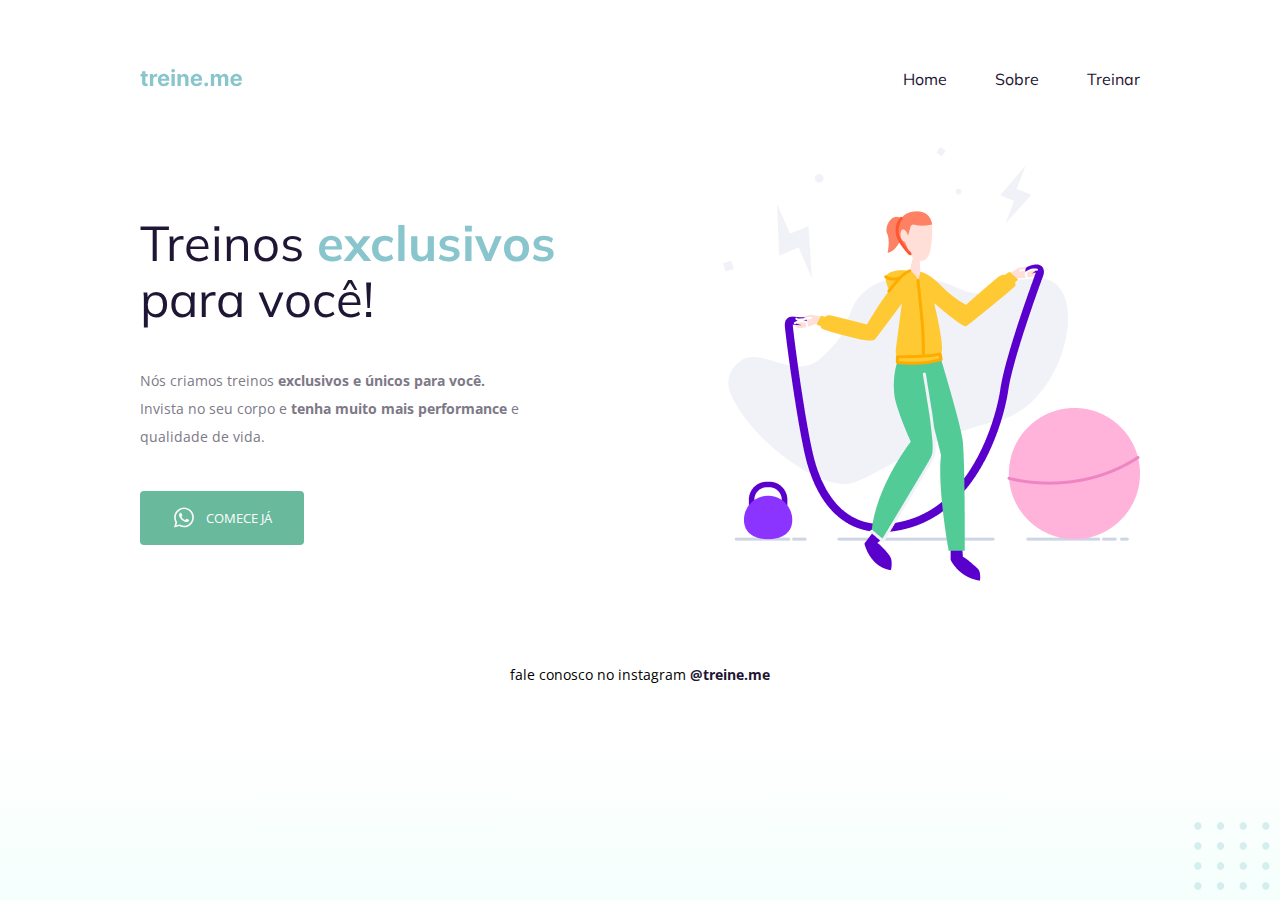
<file: index.html>
<!DOCTYPE html>
<html lang="pt-br">
<head>
  <link rel="preconnect" href="https://fonts.googleapis.com">
  <link rel="preconnect" href="https://fonts.gstatic.com" crossorigin>

  <meta charset="UTF-8">
  <meta name="viewport" content="width=device-width, initial-scale=1.0">
  <title>Treine me</title>

  <link href="https://fonts.googleapis.com/css2?family=Mulish:wght@400;700&family=Open+Sans:wght@400;700&display=swap" rel="stylesheet">

  <link rel="stylesheet" href="style.css">
  
</head>
<body>

  <div class="page">
    
    <nav>
        <a id="logo" href="#">
          <img src="Imagens/logo.svg" alt="Treine.me"> 
        </a>
        <ul>
          <li><a href="#">Home</a></li>
          <li><a href="#">Sobre</a></li>
          <li><a href="#">Treinar</a></li> 
        </ul>

      </nav>
    <main>

      <section class="text">
        <h1>Treinos <span>exclusivos</span>
          para você!</h1> 

        <p>
          Nós criamos treinos <strong>exclusivos e únicos para você.</strong></br> 
          Invista no seu corpo e <strong>tenha muito mais performance</strong> e</br> qualidade de vida.
        </p> 

        <button>
          <img src="Imagens/whatsapp.svg" alt="ícone do whatsapp">
          Comece já
        </button>
      </section>

      <img src="Imagens/fitness-jump.png" alt="Desenho de uma mulher pulando corda">

    </main>
    <footer>
      fale conosco no instagram
       <a href="https://instagram.com" target="_blank">@treine.me</a> 
    </footer>

  </div> 

  <img id="balls" src="Imagens/balls.svg" alt="Bolinhas decorativas verdes no canto inferior direito da página">
  
</body>
</html>
</file>
<file: style.css>
body{
  margin: 0px;
  font-family: 'Open Sans', sans-serif;
  background: linear-gradient(180deg, rgba(227, 255, 248, 0) 82.08%, rgba(227, 255, 248, 0.38) 100%);
  min-height: 100vh; 
}

.page {
  width: 1000px;
  margin: 0 auto;
  padding-top: 65px;  
}

nav {
  display: flex;
  justify-content: space-between;
  align-items: center;
  margin-bottom: 55px;
}

ul {
  display: flex;
  gap: 48px;
  list-style: none;
  margin: 0;
  padding: 0;
  font-family: 'Mulish', sans-serif;
}

a {
  color: #1F1534;  
  text-decoration: none; 
}

ul li a:hover {
  font-weight: bold; 
}

main{
  display: flex; 
  align-items: center;
  justify-content: space-between;
}

h1 {
  font-family: 'Mulish', sans-serif;
  font-size: 49px;
  line-height: 56px; 
  color: #1F1534;  
  font-weight: normal; 
  width: 490px;
}

h1 span {
  color: #89C5CC; 
  font-weight: bold;  
}

section p {
  font-size: 14px;
  line-height: 28px;
  color: #7D7987; 
  margin: 40px 0; 
}

button {
  color: white; 
  text-transform: uppercase; 
  font-family: 'Open Sans', sans-serif;

  background: #69B99D;
  border: none; 
  padding: 14px 32px 15px; 

  display: flex; 
  align-items: center;
  justify-content: center;
  gap: 10px; 

  border-radius: 4px;
  cursor: pointer;
}

button:hover {
  background: #468f76;
}

footer {
  font-size: 14px;
  line-height: 28px; 
  text-align: center; 
  margin-top: 80px;
  margin-bottom: 30px;
}

footer a {
  font-weight: bold; 
}

#balls {
  position: fixed;
  bottom: 0;
  right: 0; 
}
</file>
